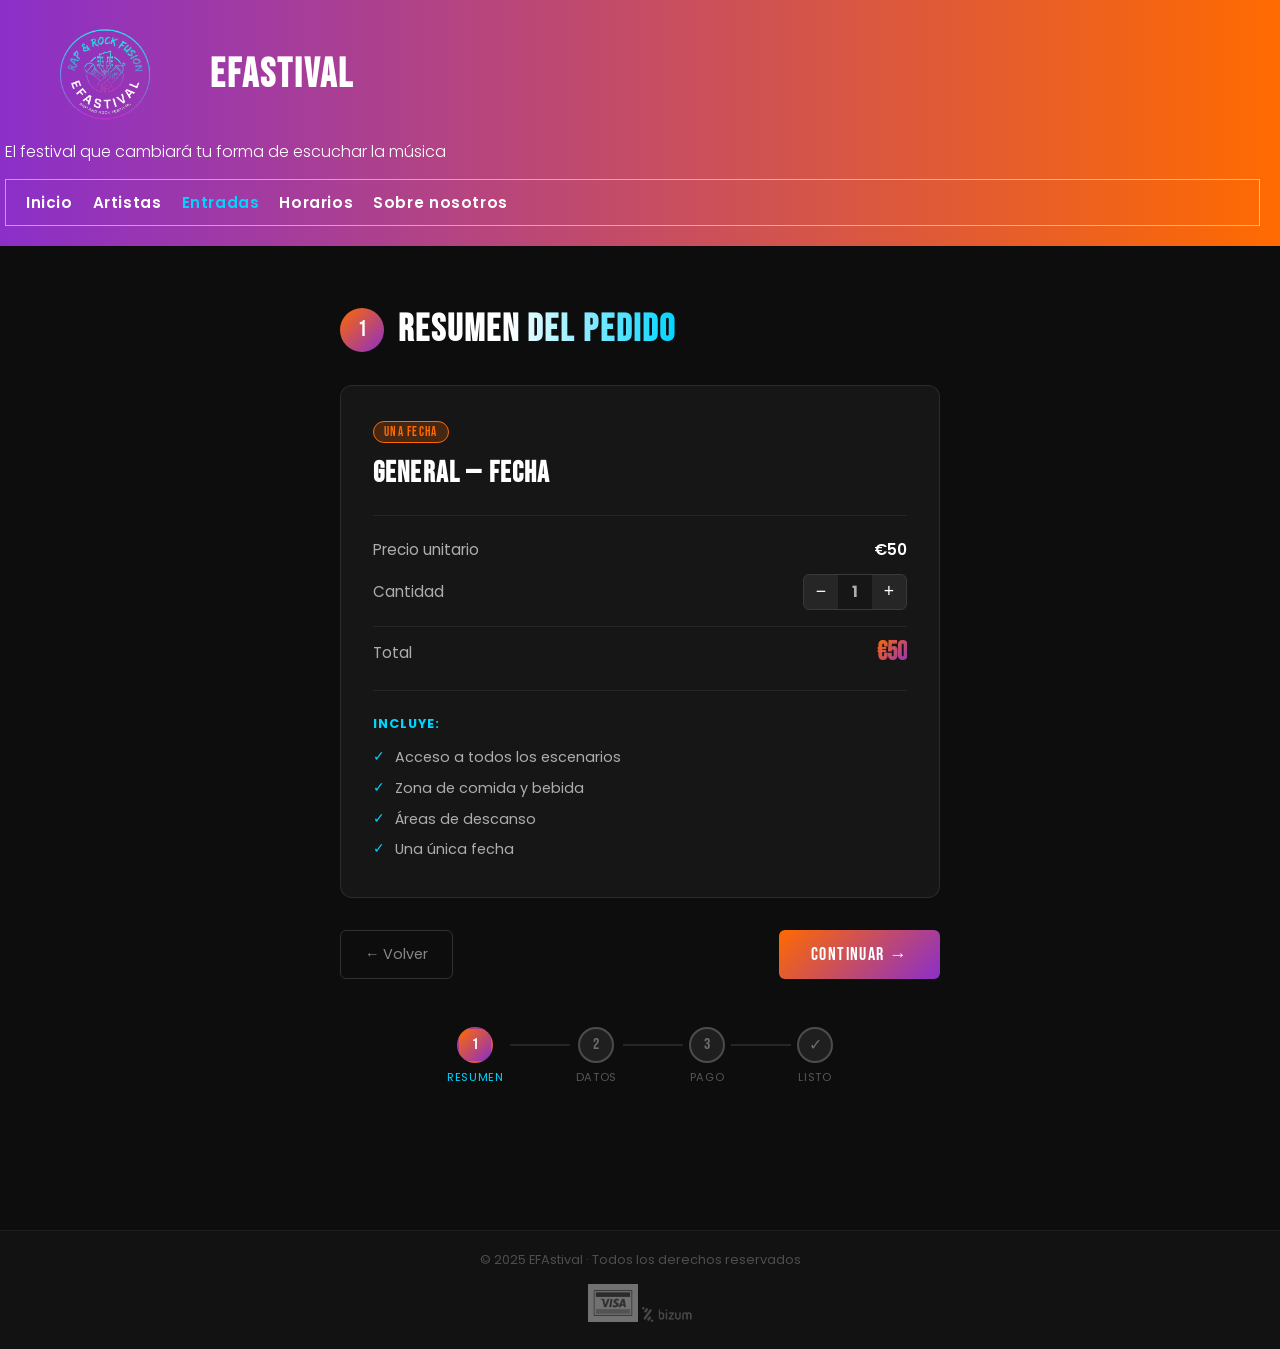
<file: compra-entradas.html>
<!DOCTYPE html>
<html id="paginaCompra" lang="es">
<head>
    <meta charset="UTF-8">
    <meta name="viewport" content="width=device-width, initial-scale=1.0">
    <title>Comprar Entrada — EFAstival</title>
    <link href="https://fonts.googleapis.com/css2?family=Bebas+Neue&family=Poppins:wght@300;400;600;700&display=swap" rel="stylesheet">
    <link rel="stylesheet" href="Css/styles-global.css">
    <link rel="stylesheet" href="Css/styles-compra.css">
</head>
<body id="cuerpo">

    <!-- HEADER -->
    <header id="cabecera">
        <div id="cabeceraTop" class="header-top">
            <img id="imgLogo" src="img/Gemini_Generated_Image_ssu0tbssu0tbssu0-removebg-preview.png" alt="Logo Efastival" />
            <h1 id="TituloPrincipal">EFASTIVAL</h1>
        </div>
        <p id="subtituloHeader">El festival que cambiará tu forma de escuchar la música</p>
        <nav id="navegacion">
            <ul id="menuNav">
                <li id="navInicio"><a href="index.html">Inicio</a></li>
                <li id="navArtistas"><a href="artistas.html">Artistas</a></li>
                <li id="navEntradas"><a href="entradas.html" class="nav-activo">Entradas</a></li>
                <li id="navHorarios"><a href="horarios.html">Horarios</a></li>
                <li id="navSobreNosotros"><a href="sobreNosotros.html">Sobre nosotros</a></li>
            </ul>
        </nav>
    </header>

    <main id="contenidoCompra">

        <!-- PASO 1: Resumen del pedido -->
        <section id="seccionResumen" class="paso activo" data-paso="1">
            <div class="paso-header">
                <span class="num-paso">1</span>
                <h2>Resumen del pedido</h2>
            </div>

            <div id="tarjetaResumen">
                <div id="badgeModalidad"></div>
                <h3 id="resumenTipo"></h3>
                <p id="resumenDescripcion"></p>

                <div id="resumenPrecioFila">
                    <div class="precio-linea">
                        <span>Precio unitario</span>
                        <span id="precioUnitario"></span>
                    </div>
                    <div class="precio-linea">
                        <span>Cantidad</span>
                        <div id="controlCantidad">
                            <button id="btnMenos" aria-label="Restar">−</button>
                            <span id="cantidad">1</span>
                            <button id="btnMas" aria-label="Sumar">+</button>
                        </div>
                    </div>
                    <div class="precio-linea precio-total">
                        <span>Total</span>
                        <span id="precioTotal"></span>
                    </div>
                </div>

                <div id="beneficiosList">
                    <h4>Incluye:</h4>
                    <ul id="listaBeneficios"></ul>
                </div>
            </div>

            <div class="botonera">
                <a href="entradas.html" class="btn-secundario">← Volver</a>
                <button class="btn-primario" onclick="irPaso(2)">Continuar →</button>
            </div>
        </section>

        <!-- PASO 2: Datos del comprador -->
        <section id="seccionDatos" class="paso" data-paso="2">
            <div class="paso-header">
                <span class="num-paso">2</span>
                <h2>Tus datos</h2>
            </div>

            <div id="formularioDatos">
                <div class="campo-grupo doble">
                    <div class="campo">
                        <label for="nombre">Nombre</label>
                        <input type="text" id="nombre" placeholder="Ej: María" autocomplete="given-name">
                    </div>
                    <div class="campo">
                        <label for="apellidos">Apellidos</label>
                        <input type="text" id="apellidos" placeholder="Ej: García López" autocomplete="family-name">
                    </div>
                </div>
                <div class="campo">
                    <label for="email">Correo electrónico</label>
                    <input type="email" id="email" placeholder="tu@email.com" autocomplete="email">
                </div>
                <div class="campo">
                    <label for="telefono">Teléfono (opcional)</label>
                    <input type="tel" id="telefono" placeholder="+34 600 000 000" autocomplete="tel">
                </div>
                <div class="campo">
                    <label for="dni">DNI / NIE</label>
                    <input type="text" id="dni" placeholder="12345678A" maxlength="9">
                </div>
            </div>

            <div class="botonera">
                <button class="btn-secundario" onclick="irPaso(1)">← Atrás</button>
                <button class="btn-primario" onclick="validarDatosYContinuar()">Continuar →</button>
            </div>
        </section>

        <!-- PASO 3: Pago -->
        <section id="seccionPago" class="paso" data-paso="3">
            <div class="paso-header">
                <span class="num-paso">3</span>
                <h2>Método de pago</h2>
            </div>

            <div id="selectorPago">
                <button class="opcion-pago activa" id="btnTarjeta" onclick="seleccionarPago('tarjeta')">
                    <img src="img/Visa.png" alt="Tarjeta" />
                    Tarjeta
                </button>
                <button class="opcion-pago" id="btnBizum" onclick="seleccionarPago('bizum')">
                    <img src="img/Bizum.png" alt="Bizum" />
                    Bizum
                </button>
            </div>

            <!-- Panel tarjeta -->
            <div id="panelTarjeta" class="panel-pago activo">
                <div class="campo">
                    <label for="titular">Titular de la tarjeta</label>
                    <input type="text" id="titular" placeholder="Nombre como aparece en la tarjeta" autocomplete="cc-name">
                </div>
                <div class="campo">
                    <label for="numeroTarjeta">Número de tarjeta</label>
                    <input type="text" id="numeroTarjeta" placeholder="0000 0000 0000 0000" maxlength="19" autocomplete="cc-number">
                </div>
                <div class="campo-grupo doble">
                    <div class="campo">
                        <label for="caducidad">Caducidad</label>
                        <input type="text" id="caducidad" placeholder="MM/AA" maxlength="5" autocomplete="cc-exp">
                    </div>
                    <div class="campo">
                        <label for="cvv">CVV</label>
                        <input type="text" id="cvv" placeholder="123" maxlength="3" autocomplete="cc-csc">
                    </div>
                </div>
            </div>

            <!-- Panel Bizum -->
            <div id="panelBizum" class="panel-pago">
                <div class="campo">
                    <label for="telefonoBizum">Teléfono Bizum</label>
                    <input type="tel" id="telefonoBizum" placeholder="+34 600 000 000">
                </div>
                <p class="nota-bizum">Recibirás una solicitud de pago en tu app bancaria.</p>
            </div>

            <div id="resumenPagoFinal">
                <span>Total a pagar:</span>
                <span id="totalFinal" class="precio-grande"></span>
            </div>

            <div class="botonera">
                <button class="btn-secundario" onclick="irPaso(2)">← Atrás</button>
                <button class="btn-primario btn-pagar" onclick="confirmarCompra()">Pagar ahora</button>
            </div>
        </section>

        <!-- PASO 4: Confirmación -->
        <section id="seccionConfirmacion" class="paso" data-paso="4">
            <div id="iconoConfirmacion">✓</div>
            <h2 id="tituloConfirmacion">¡Compra completada!</h2>
            <p id="textoConfirmacion">Tu entrada ha sido procesada correctamente. Recibirás un correo con los detalles en breve.</p>
            <div id="referenciaCompra">
                <span>Referencia de compra:</span>
                <strong id="codigoRef"></strong>
            </div>
            <a href="entradas.html" class="btn-primario" style="margin-top:2rem;display:inline-block;">Volver a entradas</a>
        </section>

        <!-- INDICADOR DE PASOS -->
        <div id="indicadorPasos">
            <div class="paso-ind activo" id="ind1">
                <span class="circulo">1</span>
                <span class="etiqueta">Resumen</span>
            </div>
            <div class="linea-ind"></div>
            <div class="paso-ind" id="ind2">
                <span class="circulo">2</span>
                <span class="etiqueta">Datos</span>
            </div>
            <div class="linea-ind"></div>
            <div class="paso-ind" id="ind3">
                <span class="circulo">3</span>
                <span class="etiqueta">Pago</span>
            </div>
            <div class="linea-ind"></div>
            <div class="paso-ind" id="ind4">
                <span class="circulo">✓</span>
                <span class="etiqueta">Listo</span>
            </div>
        </div>

    </main>

    <!-- FOOTER -->
    <footer id="piePagina">
        <p id="copyright">© 2025 EFAstival · Todos los derechos reservados</p>
        <img id="imgVisa" src="img/Visa.png" alt="Logo Visa" />
        <img id="imgBizum" src="img/Bizum.png" alt="Logo Bizum" />
    </footer>

    <script>
            // ── Leer parámetros de la URL ──
            var params = new URLSearchParams(window.location.search);
            var tipo = params.get('tipo') || 'General';
            var precio = parseFloat(params.get('precio')) || 50;
            var modalidad = params.get('modalidad') || 'fecha';

            var cantidad = 1;
            var pasoActual = 1;

            var beneficiosMap = {
                'General-fecha':  ['Acceso a todos los escenarios', 'Zona de comida y bebida', 'Áreas de descanso', 'Una única fecha'],
                'VIP-fecha':      ['Todo lo de General', 'Zona VIP con vista privilegiada', 'Acceso a backstage', 'Bono de 20€ en consumición'],
                'Premium-fecha':  ['Todo lo de VIP', 'Meet & Greet con artistas', 'Barra libre y catering exclusivo', 'Merchandising exclusivo'],
                'General-abono':  ['Acceso a todos los escenarios', 'Zona de comida y bebida', 'Áreas de descanso', 'Todas las fechas del festival'],
                'VIP-abono':      ['Todo lo de General', 'Zona VIP con vista privilegiada', 'Acceso a backstage', 'Bono de 20€ por fecha'],
                'Premium-abono':  ['Todo lo de VIP', 'Meet & Greet con artistas', 'Barra libre y catering exclusivo', 'Merchandising exclusivo'],
            };

            function formatPrecio(n) {
                if (n % 1 === 0) {
                    return '€' + n.toFixed(0);
                }
                return '€' + n.toFixed(2);
            }

            function actualizarTotal() {
                var total = precio * cantidad;
                document.getElementById('precioTotal').textContent = formatPrecio(total);
                document.getElementById('totalFinal').textContent = formatPrecio(total);
            }

            function init() {
                // Rellenar resumen
                var badge = document.getElementById('badgeModalidad');
                badge.textContent = modalidad === 'abono' ? 'ABONO COMPLETO' : 'UNA FECHA';
                badge.className = 'badge-' + modalidad;

                document.getElementById('resumenTipo').textContent = tipo + (modalidad === 'abono' ? ' — Abono' : ' — Fecha');
                document.getElementById('precioUnitario').textContent = formatPrecio(precio);

                var key = tipo + '-' + modalidad;
                var beneficios = beneficiosMap[key] || [];
                var lista = document.getElementById('listaBeneficios');
                var items = '';
                for (var i = 0; i < beneficios.length; i++) {
                    items += '<li>' + beneficios[i] + '</li>';
                }
                lista.innerHTML = items;

                actualizarTotal();

                // Controles cantidad
                document.getElementById('btnMenos').addEventListener('click', function() {
                    if (cantidad > 1) {
                        cantidad--;
                        document.getElementById('cantidad').textContent = cantidad;
                        actualizarTotal();
                    }
                });
                document.getElementById('btnMas').addEventListener('click', function() {
                    if (cantidad < 10) {
                        cantidad++;
                        document.getElementById('cantidad').textContent = cantidad;
                        actualizarTotal();
                    }
                });

                // Formato tarjeta
                document.getElementById('numeroTarjeta').addEventListener('input', function(e) {
                    var v = e.target.value.replace(/\D/g, '').substring(0, 16);
                    e.target.value = v.replace(/(.{4})/g, '$1 ').trim();
                });
                document.getElementById('caducidad').addEventListener('input', function(e) {
                    var v = e.target.value.replace(/\D/g, '').substring(0, 4);
                    if (v.length > 2) {
                        v = v.substring(0, 2) + '/' + v.substring(2);
                    }
                    e.target.value = v;
                });
            }

            function irPaso(n) {
                var pasos = document.querySelectorAll('.paso');
                for (var i = 0; i < pasos.length; i++) {
                    pasos[i].classList.remove('activo');
                }
                document.querySelector('[data-paso="' + n + '"]').classList.add('activo');

                var indicadores = document.querySelectorAll('.paso-ind');
                for (var j = 0; j < indicadores.length; j++) {
                    if (j < n) {
                        indicadores[j].classList.add('activo');
                    } else {
                        indicadores[j].classList.remove('activo');
                    }
                    if (j < n - 1) {
                        indicadores[j].classList.add('completado');
                    } else {
                        indicadores[j].classList.remove('completado');
                    }
                }

                pasoActual = n;
                window.scrollTo({ top: 0, behavior: 'smooth' });
            }

            function validarDatosYContinuar() {
                var nombre = document.getElementById('nombre').value.trim();
                var email = document.getElementById('email').value.trim();
                var dni = document.getElementById('dni').value.trim();

                if (!nombre || !email || !dni) {
                    alert('Por favor, rellena los campos obligatorios: nombre, email y DNI.');
                    return;
                }
                if (!/^[^\s@]+@[^\s@]+\.[^\s@]+$/.test(email)) {
                    alert('Por favor, introduce un email válido.');
                    return;
                }
                irPaso(3);
            }

            function seleccionarPago(metodo) {
                var botones = document.querySelectorAll('.opcion-pago');
                for (var i = 0; i < botones.length; i++) {
                    botones[i].classList.remove('activa');
                }
                var paneles = document.querySelectorAll('.panel-pago');
                for (var j = 0; j < paneles.length; j++) {
                    paneles[j].classList.remove('activo');
                }

                var primerLetra = metodo.charAt(0).toUpperCase();
                var resto = metodo.slice(1);
                document.getElementById('btn' + primerLetra + resto).classList.add('activa');
                document.getElementById('panel' + primerLetra + resto).classList.add('activo');
            }

            function confirmarCompra() {
                irPaso(4);
                var ref = 'EFA-' + Date.now().toString(36).toUpperCase();
                document.getElementById('codigoRef').textContent = ref;
            }

            document.addEventListener('DOMContentLoaded', init);
        </script>
    </body>
</html>
</file>
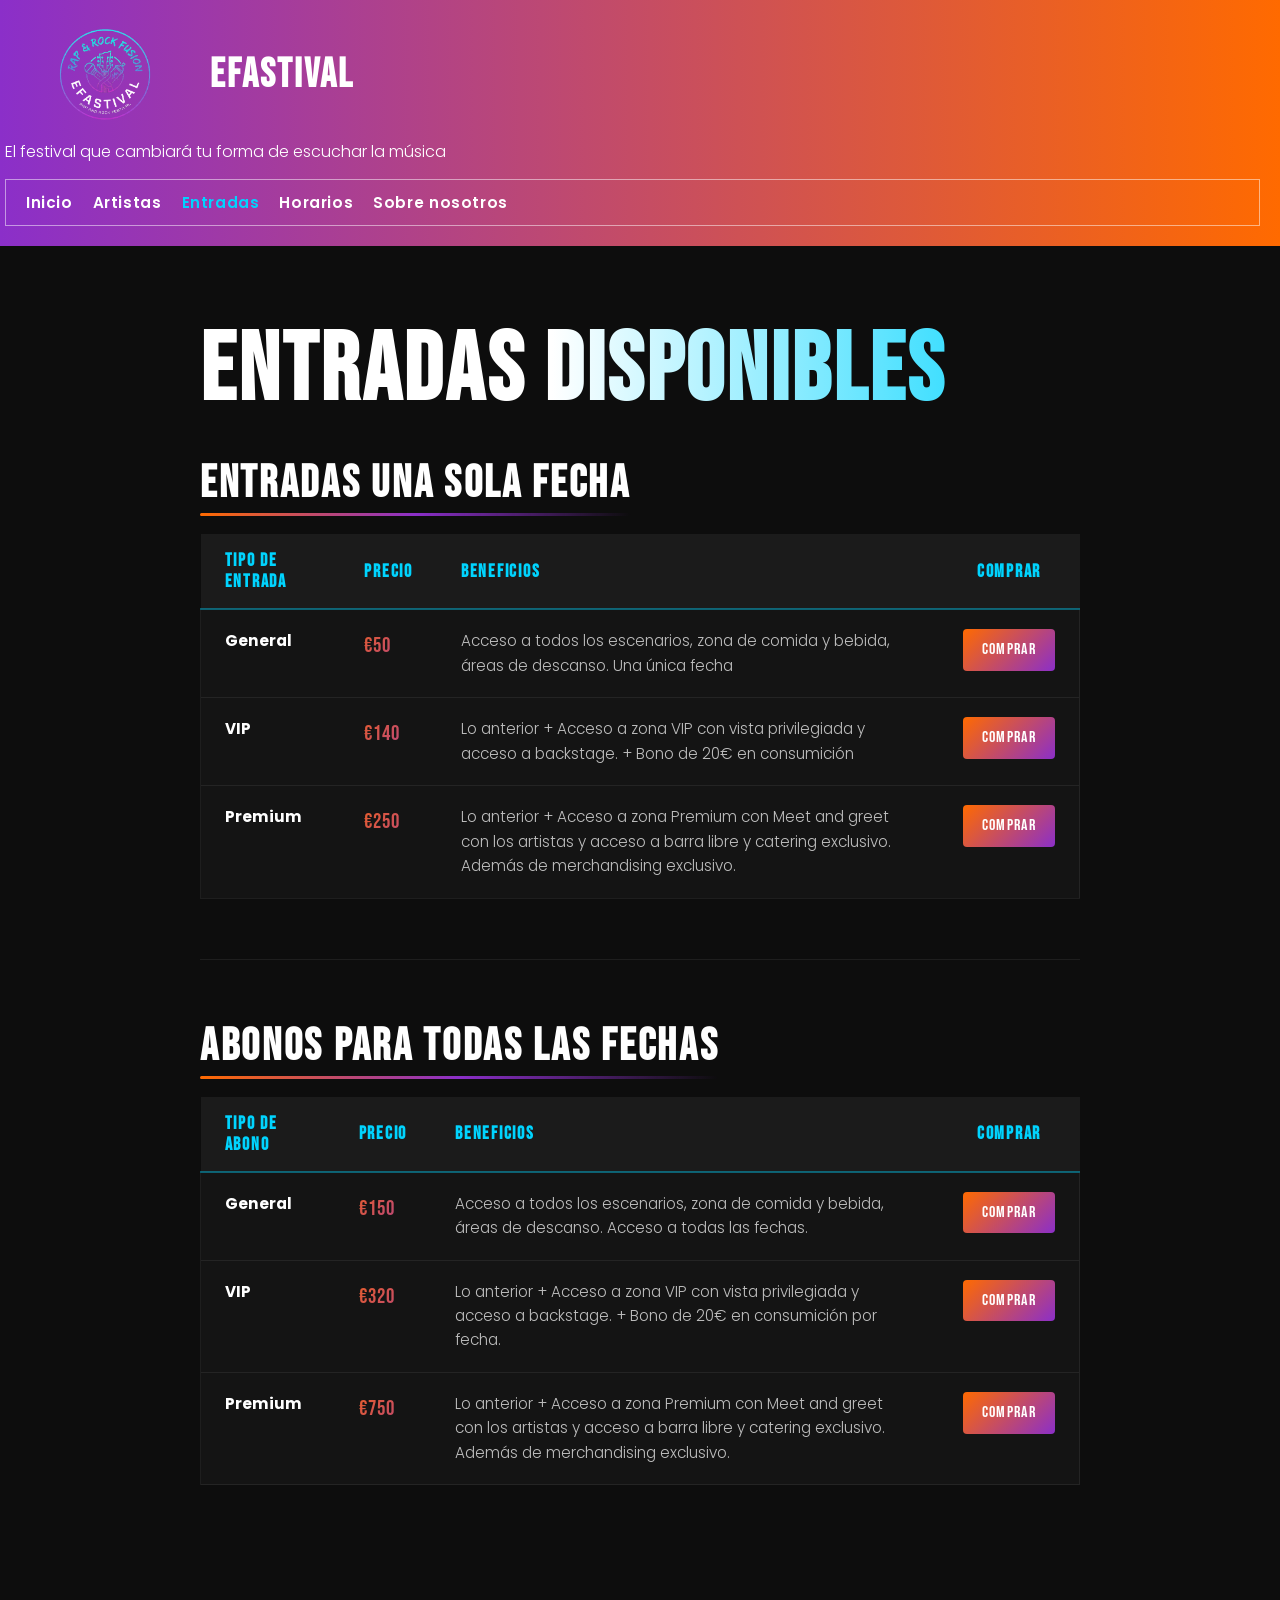
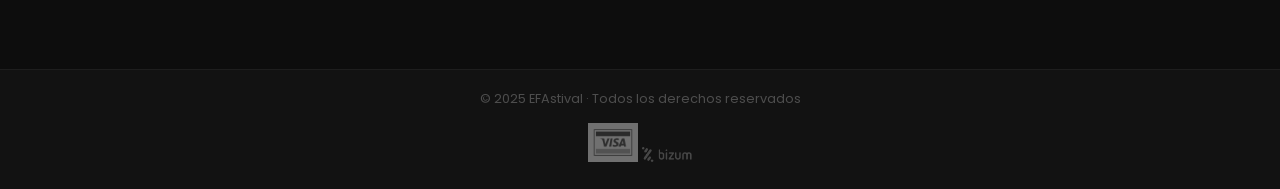
<file: entradas.html>
<!DOCTYPE html>
<html id="paginaEntradas" lang="es">
<head>
    <meta charset="UTF-8">
    <meta name="viewport" content="width=device-width, initial-scale=1.0">
    <title>Entradas — EFAstival</title>
    <link id="fuenteGoogle" href="https://fonts.googleapis.com/css2?family=Bebas+Neue&family=Poppins:wght@300;400;600;700&display=swap" rel="stylesheet">
    <link id="estilosPrincipales" rel="stylesheet" href="Css/styles-global.css">
    <link id="estilosEntradas" rel="stylesheet" href="Css/styles-entradas.css">
</head>
<body id="cuerpo">

    
   <!-- HEADER -->
    <header id="cabecera">
        <div id="cabeceraTop" class="header-top">
            <img id="imgLogo" src="img/Gemini_Generated_Image_ssu0tbssu0tbssu0-removebg-preview.png" alt="Logo Efastival" />
            <h1 id="TituloPrincipal">EFASTIVAL</h1>
        </div>
        <p id="subtituloHeader">El festival que cambiará tu forma de escuchar la música</p>
        <nav id="navegacion">
            <ul id="menuNav">
                <li id="navInicio"><a href="index.html">Inicio</a></li>
                <li id="navArtistas"><a href="artistas.html">Artistas</a></li>
                <li id="navEntradas"><a href="entradas.html" class="nav-activo">Entradas</a></li>
                <li id="navHorarios"><a href="horarios.html">Horarios</a></li>
                <li id="navSobreNosotros"><a href="sobreNosotros.html">Sobre nosotros</a></li>
            </ul>
        </nav>
    </header>

    <main id="contenidoEntradas">
        <h1 id="tituloEntradas">Entradas Disponibles</h1>

        <div id="entradasSolaFecha">
            <h2 id="tituloSolaFecha">Entradas Una Sola Fecha</h2>
            <table id="tablaEntradas">
                <tr>
                    <th>Tipo de Entrada</th>
                    <th>Precio</th>
                    <th>Beneficios</th>
                    <th>Comprar</th>
                </tr>
                <tr>
                    <td>General</td>
                    <td>€50</td>
                    <td>Acceso a todos los escenarios, zona de comida y bebida, áreas de descanso. Una única fecha</td>
                    <td><a href="compra-entradas.html?tipo=General&precio=50&modalidad=fecha" class="btn-comprar">Comprar</a></td>
                </tr>
                <tr>
                    <td>VIP</td>
                    <td>€140</td>
                    <td>Lo anterior + Acceso a zona VIP con vista privilegiada y acceso a backstage. + Bono de 20€ en consumición</td>
                    <td><a href="compra-entradas.html?tipo=VIP&precio=140&modalidad=fecha" class="btn-comprar">Comprar</a></td>
                </tr>
                <tr>
                    <td>Premium</td>
                    <td>€250</td>
                    <td>Lo anterior + Acceso a zona Premium con Meet and greet con los artistas y acceso a barra libre y catering exclusivo. Además de merchandising exclusivo.</td>
                    <td><a href="compra-entradas.html?tipo=Premium&precio=250&modalidad=fecha" class="btn-comprar">Comprar</a></td>
                </tr>
            </table>
        </div>

        <div id="entradasAbono">
            <h2 id="tituloAbonos">Abonos para Todas las Fechas</h2>
            <table id="tablaAbonos">
                <tr>
                    <th>Tipo de Abono</th>
                    <th>Precio</th>
                    <th>Beneficios</th>
                    <th>Comprar</th>
                </tr>
                <tr>
                    <td>General</td>
                    <td>€150</td>
                    <td>Acceso a todos los escenarios, zona de comida y bebida, áreas de descanso. Acceso a todas las fechas.</td>
                    <td><a href="compra-entradas.html?tipo=General&precio=150&modalidad=abono" class="btn-comprar">Comprar</a></td>
                </tr>
                <tr>
                    <td>VIP</td>
                    <td>€320</td>
                    <td>Lo anterior + Acceso a zona VIP con vista privilegiada y acceso a backstage. + Bono de 20€ en consumición por fecha.</td>
                    <td><a href="compra-entradas.html?tipo=VIP&precio=320&modalidad=abono" class="btn-comprar">Comprar</a></td>
                </tr>
                <tr>
                    <td>Premium</td>
                    <td>€750</td>
                    <td>Lo anterior + Acceso a zona Premium con Meet and greet con los artistas y acceso a barra libre y catering exclusivo. Además de merchandising exclusivo.</td>
                    <td><a href="compra-entradas.html?tipo=Premium&precio=750&modalidad=abono" class="btn-comprar">Comprar</a></td>
                </tr>
            </table>
        </div>
    </main>

   <!-- FOOTER -->
    <footer id="piePagina">
        <p id="copyright">© 2025 EFAstival · Todos los derechos reservados</p>
        <img id="imgVisa" src="img/Visa.png" alt="Logo Visa" />
        <img id="imgBizum" src="img/Bizum.png" alt="Logo Bizum" />
    </footer>

</body>
</html>
</file>
<file: Css/styles-global.css>
/* ── VARIABLES ── */
:root {
    --purple: #8b2fc9;
    --cyan: #00d4ff;
    --orange: #ff6a00;
    --white: #ffffff;
}

/* ── RESET ── */
* {
    margin: 0;
    padding: 0;
    box-sizing: border-box;
}

/* ── BODY ── */
#cuerpo {
    font-family: 'Poppins', sans-serif;
    background-color: #0d0d0d;
    color: var(--white);
    overflow-x: hidden;
}

/* ── HEADER ── */
#cabecera {
    display: flex;
    flex-direction: column;
    padding: 20px 20px 20px 5px;
    background: linear-gradient(270deg, var(--purple), var(--cyan), var(--orange), var(--purple));
    background-size: 300% 300%;
    animation: gradiente 15s ease infinite;
}

#cabeceraTop {
    display: flex;
    align-items: center;
    gap: 5px;
}

#imgLogo {
    width: 200px;
    height: auto;
}

#TituloPrincipal {
    font-family: 'Bebas Neue', cursive;
    font-size: 2.5rem;
    letter-spacing: 0.05em;
}

#subtituloHeader {
    margin-top: 10px;
    font-size: 1rem;
    font-weight: 300;
}

/* ── NAV ── */
#navegacion {
    margin-top: 15px;
    border: 1px solid rgba(255, 255, 255, 0.5);
    padding: 10px 20px;
}

#menuNav {
    list-style: none;
    display: flex;
    gap: 20px;
}

#navInicio a,
#navArtistas a,
#navEntradas a,
#navHorarios a,
#navSobreNosotros a {
    text-decoration: none;
    color: inherit;
    font-weight: 600;
    font-size: 0.95rem;
    letter-spacing: 0.04em;
    transition: opacity 0.2s;
}

#navInicio a:hover,
#navArtistas a:hover,
#navEntradas a:hover,
#navHorarios a:hover,
#navSobreNosotros a:hover {
    opacity: 0.75;
}

/* Enlace activo en nav */
.nav-activo {
    color: var(--cyan) !important;
}

/* ── FOOTER ── */
#piePagina {
    text-align: center;
    padding: 20px;
    border-top: 1px solid rgba(255, 255, 255, 0.05);
    background: rgba(255, 255, 255, 0.02);
    margin-top: 4rem;
}

#copyright {
    font-size: 0.8rem;
    color: rgba(255, 255, 255, 0.25);
    margin-bottom: 15px;
}

#logosPago {
    display: flex;
    justify-content: center;
    align-items: center;
    gap: 15px;
}

#imgVisa,
#imgBizum {
    width: 50px;
    height: auto;
    opacity: 0.4;
    filter: grayscale(100%);
    transition: opacity 0.3s, filter 0.3s;
}

#imgVisa:hover,
#imgBizum:hover {
    opacity: 0.9;
    filter: grayscale(0%);
}

/* ── ANIMACIONES ── */
@keyframes gradiente {
    0%   { background-position: 0% 50%; }
    50%  { background-position: 100% 50%; }
    100% { background-position: 0% 50%; }
}

@keyframes slideUp {
    from { opacity: 0; transform: translateY(28px); }
    to   { opacity: 1; transform: translateY(0); }
}

@keyframes expandLine {
    from { width: 0; opacity: 0; }
    to   { width: 70px; opacity: 1; }
}

@keyframes fadeIn {
    from { opacity: 0; }
    to   { opacity: 1; }
}

/* ── RESPONSIVE GLOBAL ── */
@media (max-width: 600px) {
    #menuNav {
        flex-wrap: wrap;
        gap: 12px;
    }
}
</file>
<file: Css/styles-compra.css>
/* ============================================
   EFASTIVAL — styles-compra.css
   Estilos de compra-entradas.html
   ============================================ */

#contenidoCompra {
    padding: 60px 40px 80px;
    max-width: 680px;
    margin: 0 auto;
    position: relative;
    min-height: 70vh;
}

/* ── INDICADOR DE PASOS ── */
#indicadorPasos {
    display: flex;
    align-items: center;
    justify-content: center;
    gap: 0;
    margin-bottom: 0rem;
    margin-top:3rem;

}

.paso-ind {
    display: flex;
    flex-direction: column;
    align-items: center;
    gap: 6px;
}

.paso-ind .circulo {
    width: 36px;
    height: 36px;
    border-radius: 50%;
    background: rgba(255,255,255,0.08);
    border: 2px solid rgba(255,255,255,0.2);
    display: flex;
    align-items: center;
    justify-content: center;
    font-family: 'Bebas Neue', cursive;
    font-size: 1rem;
    color: rgba(255,255,255,0.35);
    transition: all 0.35s;
}

.paso-ind .etiqueta {
    font-size: 0.7rem;
    color: rgba(255,255,255,0.3);
    letter-spacing: 0.06em;
    text-transform: uppercase;
    transition: color 0.35s;
}

.paso-ind.activo .circulo {
    background: linear-gradient(135deg, var(--orange), var(--purple));
    border-color: transparent;
    color: var(--white);
}

.paso-ind.activo .etiqueta {
    color: var(--cyan);
}

.paso-ind.completado .circulo {
    background: rgba(0,212,255,0.15);
    border-color: var(--cyan);
    color: var(--cyan);
}

.linea-ind {
    flex: 1;
    height: 2px;
    background: rgba(255,255,255,0.1);
    margin: 0 6px;
    margin-bottom: 22px;
    max-width: 60px;
}

/* ── PASOS ── */
.paso {
    display: none;
    animation: fadeIn 0.4s ease both;
}

.paso.activo {
    display: block;
}

.paso-header {
    display: flex;
    align-items: center;
    gap: 14px;
    margin-bottom: 2rem;
}

.num-paso {
    width: 44px;
    height: 44px;
    background: linear-gradient(135deg, var(--orange), var(--purple));
    border-radius: 50%;
    display: flex;
    align-items: center;
    justify-content: center;
    font-family: 'Bebas Neue', cursive;
    font-size: 1.4rem;
    flex-shrink: 0;
}

.paso-header h2 {
    font-family: 'Bebas Neue', cursive;
    font-size: clamp(1.8rem, 4vw, 2.4rem);
    letter-spacing: 0.05em;
    text-transform: uppercase;
    background: linear-gradient(90deg, var(--white) 40%, var(--cyan));
    -webkit-background-clip: text;
    -webkit-text-fill-color: transparent;
    background-clip: text;
}

/* ── TARJETA RESUMEN ── */
#tarjetaResumen {
    background: rgba(255,255,255,0.04);
    border: 1px solid rgba(255,255,255,0.09);
    border-radius: 12px;
    padding: 2rem;
    margin-bottom: 2rem;
}

.badge-fecha {
    display: inline-block;
    background: rgba(255,106,0,0.2);
    border: 1px solid var(--orange);
    color: var(--orange);
    font-family: 'Bebas Neue', cursive;
    letter-spacing: 0.1em;
    font-size: 0.8rem;
    padding: 2px 10px;
    border-radius: 20px;
    margin-bottom: 0.8rem;
}

.badge-abono {
    display: inline-block;
    background: rgba(139,47,201,0.2);
    border: 1px solid var(--purple);
    color: #c47dff;
    font-family: 'Bebas Neue', cursive;
    letter-spacing: 0.1em;
    font-size: 0.8rem;
    padding: 2px 10px;
    border-radius: 20px;
    margin-bottom: 0.8rem;
}

#resumenTipo {
    font-family: 'Bebas Neue', cursive;
    font-size: 1.8rem;
    letter-spacing: 0.04em;
    margin-bottom: 0.4rem;
}

/* ── CONTROL PRECIO ── */
#resumenPrecioFila {
    margin: 1.5rem 0;
    border-top: 1px solid rgba(255,255,255,0.07);
    border-bottom: 1px solid rgba(255,255,255,0.07);
    padding: 1rem 0;
}

.precio-linea {
    display: flex;
    justify-content: space-between;
    align-items: center;
    padding: 0.4rem 0;
    font-size: 0.95rem;
    color: rgba(255,255,255,0.65);
}

.precio-linea span:last-child {
    font-weight: 600;
    color: var(--white);
}

.precio-total {
    margin-top: 0.6rem;
    padding-top: 0.6rem;
    border-top: 1px solid rgba(255,255,255,0.07);
}

.precio-total span:last-child {
    font-family: 'Bebas Neue', cursive;
    font-size: 1.6rem;
    background: linear-gradient(135deg, var(--orange), var(--purple));
    -webkit-background-clip: text;
    -webkit-text-fill-color: transparent;
    background-clip: text;
}

/* ── CONTROL CANTIDAD ── */
#controlCantidad {
    display: flex;
    align-items: center;
    gap: 0;
    border: 1px solid rgba(255,255,255,0.15);
    border-radius: 6px;
    overflow: hidden;
}

#controlCantidad button {
    background: rgba(255,255,255,0.07);
    border: none;
    color: var(--white);
    width: 34px;
    height: 34px;
    cursor: pointer;
    font-size: 1.1rem;
    transition: background 0.2s;
}

#controlCantidad button:hover {
    background: rgba(139,47,201,0.3);
}

#cantidad {
    min-width: 34px;
    text-align: center;
    font-weight: 700;
    padding: 0 10px;
}

/* ── BENEFICIOS ── */
#beneficiosList h4 {
    font-size: 0.8rem;
    letter-spacing: 0.08em;
    text-transform: uppercase;
    color: var(--cyan);
    margin-bottom: 0.6rem;
}

#listaBeneficios {
    list-style: none;
    padding: 0;
}

#listaBeneficios li {
    padding: 0.3rem 0;
    font-size: 0.9rem;
    color: rgba(255,255,255,0.65);
    padding-left: 1.4rem;
    position: relative;
}

#listaBeneficios li::before {
    content: '✓';
    position: absolute;
    left: 0;
    color: var(--cyan);
    font-size: 0.85rem;
}

/* ── FORMULARIO ── */
#formularioDatos {
    display: flex;
    flex-direction: column;
    gap: 1.2rem;
    margin-bottom: 2rem;
}

.campo-grupo.doble {
    display: grid;
    grid-template-columns: 1fr 1fr;
    gap: 1rem;
}

.campo {
    display: flex;
    flex-direction: column;
    gap: 6px;
}

.campo label {
    font-size: 0.8rem;
    letter-spacing: 0.06em;
    text-transform: uppercase;
    color: rgba(255,255,255,0.5);
}

.campo input {
    background: rgba(255,255,255,0.05);
    border: 1px solid rgba(255,255,255,0.12);
    border-radius: 6px;
    padding: 0.75rem 1rem;
    color: var(--white);
    font-family: 'Poppins', sans-serif;
    font-size: 0.95rem;
    transition: border-color 0.2s, background 0.2s;
    outline: none;
}

.campo input::placeholder {
    color: rgba(255,255,255,0.2);
}

.campo input:focus {
    border-color: var(--cyan);
    background: rgba(0,212,255,0.05);
}

/* ── MÉTODO DE PAGO ── */
#selectorPago {
    display: flex;
    gap: 1rem;
    margin-bottom: 1.8rem;
}

.opcion-pago {
    flex: 1;
    display: flex;
    align-items: center;
    justify-content: center;
    gap: 10px;
    padding: 0.9rem;
    background: rgba(255,255,255,0.04);
    border: 2px solid rgba(255,255,255,0.1);
    border-radius: 8px;
    color: rgba(255,255,255,0.6);
    font-family: 'Poppins', sans-serif;
    font-size: 0.95rem;
    font-weight: 600;
    cursor: pointer;
    transition: all 0.25s;
}

.opcion-pago img {
    width: 36px;
    height: auto;
    opacity: 0.6;
    transition: opacity 0.25s;
}

.opcion-pago:hover {
    border-color: rgba(255,255,255,0.25);
    color: var(--white);
}

.opcion-pago.activa {
    border-color: var(--cyan);
    background: rgba(0,212,255,0.07);
    color: var(--white);
}

.opcion-pago.activa img {
    opacity: 1;
}

.panel-pago {
    display: none;
    flex-direction: column;
    gap: 1.2rem;
    margin-bottom: 1.8rem;
}

.panel-pago.activo {
    display: flex;
}

.nota-bizum {
    font-size: 0.85rem;
    color: rgba(255,255,255,0.4);
    margin-top: 0.4rem;
}

/* ── RESUMEN PAGO FINAL ── */
#resumenPagoFinal {
    display: flex;
    justify-content: space-between;
    align-items: center;
    padding: 1.2rem 1.5rem;
    background: rgba(255,255,255,0.04);
    border: 1px solid rgba(255,255,255,0.09);
    border-radius: 8px;
    margin-bottom: 2rem;
    font-size: 0.95rem;
    color: rgba(255,255,255,0.6);
}

.precio-grande {
    font-family: 'Bebas Neue', cursive;
    font-size: 2rem;
    background: linear-gradient(135deg, var(--orange), var(--purple));
    -webkit-background-clip: text;
    -webkit-text-fill-color: transparent;
    background-clip: text;
}

/* ── BOTONERA ── */
.botonera {
    display: flex;
    justify-content: space-between;
    gap: 1rem;
    margin-top: 1rem;
}

.btn-primario {
    background: linear-gradient(135deg, var(--orange), var(--purple));
    color: var(--white);
    border: none;
    padding: 0.8rem 2rem;
    border-radius: 6px;
    font-family: 'Bebas Neue', cursive;
    font-size: 1.1rem;
    letter-spacing: 0.08em;
    cursor: pointer;
    text-decoration: none;
    transition: opacity 0.25s, transform 0.2s;
}

.btn-primario:hover {
    opacity: 0.85;
    transform: translateY(-2px);
}

.btn-secundario {
    background: transparent;
    color: rgba(255,255,255,0.5);
    border: 1px solid rgba(255,255,255,0.15);
    padding: 0.8rem 1.5rem;
    border-radius: 6px;
    font-family: 'Poppins', sans-serif;
    font-size: 0.9rem;
    cursor: pointer;
    text-decoration: none;
    transition: border-color 0.2s, color 0.2s;
}

.btn-secundario:hover {
    border-color: rgba(255,255,255,0.35);
    color: var(--white);
}

.btn-pagar {
    font-size: 1.2rem;
    padding: 0.9rem 2.5rem;
}

/* ── CONFIRMACIÓN ── */
#seccionConfirmacion {
    text-align: center;
    padding-top: 2rem;
}

#iconoConfirmacion {
    width: 80px;
    height: 80px;
    background: linear-gradient(135deg, var(--cyan), var(--purple));
    border-radius: 50%;
    display: flex;
    align-items: center;
    justify-content: center;
    font-size: 2.2rem;
    margin: 0 auto 1.5rem;
    animation: aparecer 0.5s cubic-bezier(0.16,1,0.3,1) both;
}

#tituloConfirmacion {
    font-family: 'Bebas Neue', cursive;
    font-size: clamp(2rem, 6vw, 3.5rem);
    background: linear-gradient(90deg, var(--white) 40%, var(--cyan));
    -webkit-background-clip: text;
    -webkit-text-fill-color: transparent;
    background-clip: text;
    margin-bottom: 1rem;
}

#textoConfirmacion {
    color: rgba(255,255,255,0.6);
    font-weight: 300;
    line-height: 1.7;
    margin-bottom: 1.5rem;
}

#referenciaCompra {
    display: inline-flex;
    gap: 10px;
    align-items: center;
    background: rgba(255,255,255,0.04);
    border: 1px solid rgba(0,212,255,0.25);
    padding: 0.7rem 1.5rem;
    border-radius: 6px;
    font-size: 0.9rem;
    color: rgba(255,255,255,0.5);
}

#referenciaCompra strong {
    color: var(--cyan);
    font-family: 'Bebas Neue', cursive;
    font-size: 1.1rem;
    letter-spacing: 0.08em;
}

@keyframes aparecer {
    from { transform: scale(0.5); opacity: 0; }
    to   { transform: scale(1);   opacity: 1; }
}

/* ── RESPONSIVE ── */
@media (max-width: 600px) {
    #contenidoCompra { padding: 40px 20px 60px; }
    .campo-grupo.doble { grid-template-columns: 1fr; }
    #selectorPago { gap: 0.6rem; }
    .botonera { flex-direction: column-reverse; }
    .btn-primario, .btn-secundario { width: 100%; text-align: center; }
}
</file>
<file: Css/styles-entradas.css>
/* Estilo de las entradas*/
#contenidoEntradas {
    padding: 80px 40px 60px;
    max-width: 960px;
    margin: 0 auto;
}

#tituloEntradas {
    font-family: 'Bebas Neue', cursive;
    font-size: clamp(3rem, 8vw, 6rem);
    line-height: 0.95;
    letter-spacing: 0.03em;
    text-transform: uppercase;
    animation: slideUp 0.8s cubic-bezier(0.16, 1, 0.3, 1) both;
    background: linear-gradient(90deg, var(--white) 40%, var(--cyan));
    -webkit-background-clip: text;
    -webkit-text-fill-color: transparent;
    background-clip: text;
    margin-bottom: 2.5rem;
}

/* ── SECCIONES ── */
#entradasSolaFecha,
#entradasAbono {
    margin-bottom: 60px;
}

#entradasAbono {
    margin-top: 60px;
    padding-top: 60px;
    border-top: 1px solid rgba(255, 255, 255, 0.07);
}

#tituloSolaFecha,
#tituloAbonos {
    font-family: 'Bebas Neue', cursive;
    font-size: clamp(1.8rem, 4vw, 2.8rem);
    letter-spacing: 0.06em;
    text-transform: uppercase;
    margin-bottom: 1.5rem;
    position: relative;
    display: inline-block;
    color: var(--white);
}

#tituloSolaFecha::after,
#tituloAbonos::after {
    content: '';
    position: absolute;
    bottom: -6px;
    left: 0;
    width: 100%;
    height: 3px;
    background: linear-gradient(90deg, var(--orange), var(--purple), transparent);
    border-radius: 2px;
}

/* ── TABLAS ── */
#tablaEntradas,
#tablaAbonos {
    width: 100%;
    border-collapse: collapse;
    font-size: 0.95rem;
    animation: fadeIn 0.6s 0.2s both;
}

#tablaEntradas th,
#tablaAbonos th {
    font-family: 'Bebas Neue', cursive;
    font-size: 1.1rem;
    letter-spacing: 0.1em;
    text-transform: uppercase;
    text-align: left;
    padding: 1rem 1.5rem;
    background: rgba(255, 255, 255, 0.06);
    border-bottom: 2px solid rgba(0, 212, 255, 0.4);
    color: var(--cyan);
}

#tablaEntradas td,
#tablaAbonos td {
    padding: 1.2rem 1.5rem;
    border-bottom: 1px solid rgba(255, 255, 255, 0.07);
    color: rgba(255, 255, 255, 0.72);
    font-weight: 300;
    line-height: 1.6;
    vertical-align: top;
}

#tablaEntradas td:first-child,
#tablaAbonos td:first-child {
    font-weight: 700;
    color: var(--white);
    white-space: nowrap;
}

#tablaEntradas td:nth-child(2),
#tablaAbonos td:nth-child(2) {
    font-family: 'Bebas Neue', cursive;
    font-size: 1.3rem;
    letter-spacing: 0.05em;
    background: linear-gradient(135deg, var(--orange), var(--purple));
    -webkit-background-clip: text;
    -webkit-text-fill-color: transparent;
    background-clip: text;
    white-space: nowrap;
}

#tablaEntradas tr:not(:first-child),
#tablaAbonos tr:not(:first-child) {
    background: rgba(255, 255, 255, 0.03);
    border: 1px solid rgba(255, 255, 255, 0.07);
    transition: background 0.25s, border-color 0.25s;
}

#tablaEntradas tr:not(:first-child):hover,
#tablaAbonos tr:not(:first-child):hover {
    background: rgba(139, 47, 201, 0.12);
    border-color: rgba(0, 212, 255, 0.3);
}

/* ── BOTÓN COMPRAR ── */
.btn-comprar {
    display: inline-block;
    padding: 0.5rem 1.2rem;
    background: linear-gradient(135deg, var(--orange), var(--purple));
    color: var(--white);
    text-decoration: none;
    font-family: 'Bebas Neue', cursive;
    font-size: 1rem;
    letter-spacing: 0.08em;
    border-radius: 4px;
    transition: opacity 0.25s, transform 0.2s;
    white-space: nowrap;
}

.btn-comprar:hover {
    opacity: 0.85;
    transform: translateY(-2px);
}

#tablaEntradas th:last-child,
#tablaAbonos th:last-child,
#tablaEntradas td:last-child,
#tablaAbonos td:last-child {
    text-align: center;
    white-space: nowrap;
}

/* ── RESPONSIVE ── */
@media (max-width: 600px) {
    #contenidoEntradas {
        padding-left: 20px;
        padding-right: 20px;
    }

    #entradasAbono {
        margin-top: 40px;
        padding-top: 40px;
    }

    #tablaEntradas th,
    #tablaEntradas td,
    #tablaAbonos th,
    #tablaAbonos td {
        padding: 0.9rem 1rem;
    }
}
</file>
